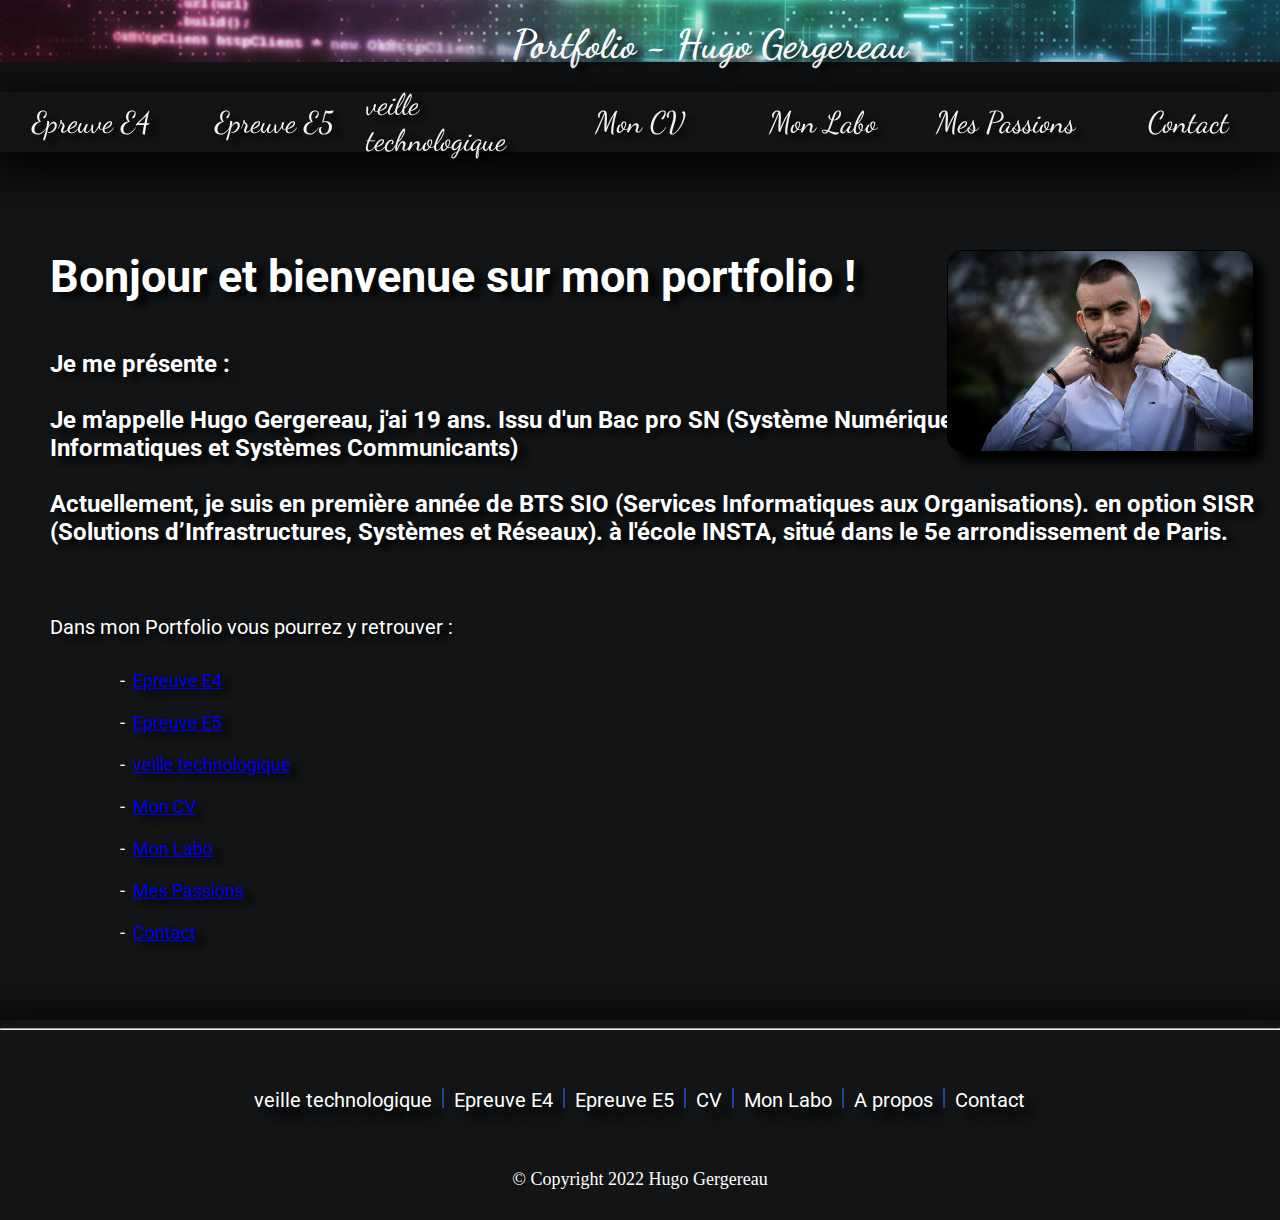
<file: index.html>
<!DOCTYPE html>
<html lang="fr+">

<head>
    <meta charset="UTF-8">
    <meta http-equiv="X-UA-Compatible" content="IE=edge">
    <meta name="index" content="width=, initial-scale=1.0">
    <link rel="stylesheet" href="style.css" />
    <link rel="icon" type="image/png" sizes="16x16" href="ressource/logo-site.png">
    <title>Accueil</title>
</head>

<body>
    <div class="baniere">
        <img class="image_baniere" src="ressource/baniere.png">
        <h1 class="titre1_baniere-accueil"> Portfolio - Hugo Gergereau</h1>
    </div>

    <nav class="nav_menu">
        <label for="toggle">☰</label>
        <input type="checkbox" id="toggle">
        <div class="menu">

            <a class="lien" href="epreuves_e4.html">Epreuve E4</a>
            <a class="lien" href="epreuves_e5.html">Epreuve E5</a>
            <a class="lien" href="veille_technologique.html">veille technologique</a>
            <a class="lien" href="cv.html">Mon CV</a>
            <a class="lien" href="mon_labo.html">Mon Labo</a>
            <a class="lien" href="mes_passions.html">Mes Passions</a>
            <a class="lien" href="contact.html">Contact</a>
        </div>
    </nav>

    <h1 class="titre1_accueil">Bonjour et bienvenue sur mon portfolio !</h1>

    <h2 class="titre2_accueil">Je me présente : <br><br>
        Je m'appelle Hugo Gergereau, j'ai 19 ans. Issu d'un Bac pro SN (Système Numérique) Option RISC (Réseaux
        Informatiques et Systèmes Communicants)<br><br>
        Actuellement, je suis en première année de BTS SIO (Services Informatiques aux Organisations).
        en option SISR (Solutions d’Infrastructures, Systèmes et Réseaux).
        à l'école INSTA, situé dans le 5e arrondissement de Paris.
    </h2>
    <img class="image_accueil" src="ressource/image_accueil.png">


    <p class="titre_liste_accueil"> Dans mon Portfolio vous pourrez y retrouver : </p>



    <div class="liste_accueil">
        - &nbsp;<a class="lien_liste_accueil" href="#">Epreuve E4</a><br>
        <br>
        - &nbsp;<a class="lien_liste_accueil" href="#">Epreuve E5</a> <br>
        <br>
        - &nbsp;<a class="lien_liste_accueil" href="#">veille technologique</a><br>
        <br>
        - &nbsp;<a class="lien_liste_accueil" href="#">Mon CV</a> <br>
        <br>
        - &nbsp;<a class="lien_liste_accueil" href="#">Mon Labo</a> <br>
        <br>
        - &nbsp;<a class="lien_liste_accueil" href="#">Mes Passions</a> <br>
        <br>
        - &nbsp;<a class="lien_liste_accueil" href="#">Contact</a> <br>
    </div>


    <p class="fin_liste_accueil"> bonne visite de mon Portfolio !! </p>




    <footer class="footer_page">
        <hr>
        <div class="contianer-footer">
            <a class="lien-footer" href="veille-technologique.html">veille technologique</a>
            <div class="bar"></div>
            <a class="lien-footer" href="epreuve-e4.html">Epreuve E4</a>
            <div class="bar"></div>
            <a class="lien-footer" href="epreuve-e5.html">Epreuve E5</a>
            <div class="bar"></div>
            <a class="lien-footer" href="cv.html">CV</a>
            <div class="bar"></div>
            <a class="lien-footer" href="mon-labos.html">Mon Labo</a>
            <div class="bar"></div>
            <a class="lien-footer" href="a-propos.html">A propos</a>
            <div class="bar"></div>
            <a class="lien-footer" href="contact.html">Contact</a>
        </div>

        <div class="copyright"> © Copyright 2022 Hugo Gergereau</div>
    </footer>

</html>
</file>
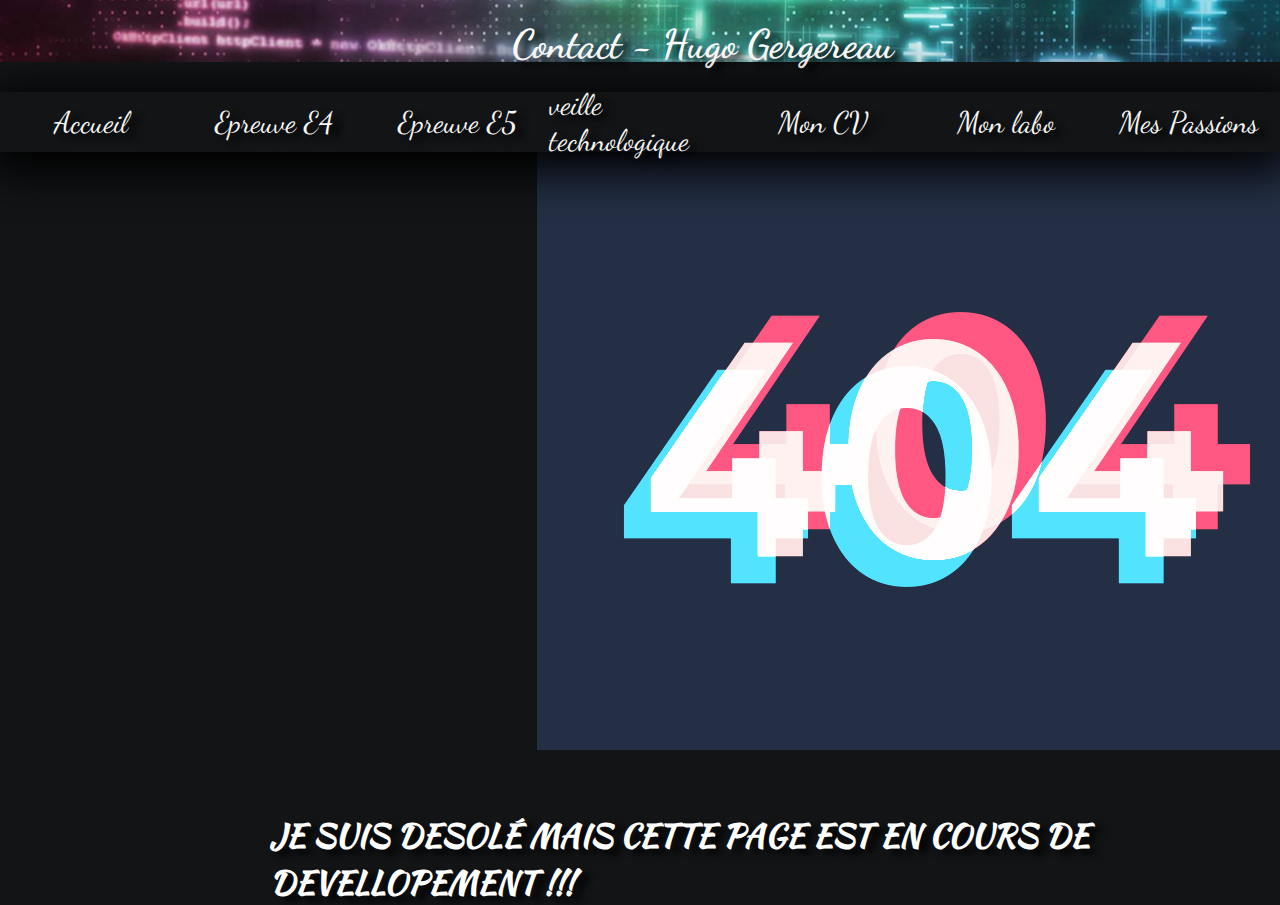
<file: contact.html>
<!DOCTYPE html>
<html lang="en">
<head>
    <meta charset="UTF-8">
    <meta http-equiv="X-UA-Compatible" content="IE=edge">
    <meta name="viewport" content="width=device-width, initial-scale=1.0">
    <link rel="stylesheet" href="style.css">
    <title>Contact</title>
</head>
<body>
    <div class="baniere">
        <img class="image_baniere" src="ressource/baniere.png">
        <h1 class="titre1_baniere_mon_labo"> Contact - Hugo Gergereau</h1>
    </div>
  
    <nav class="nav_menu">
        <label for="toggle">☰</label>
        <input type="checkbox" id="toggle">
        <div class="menu">
            <a class="lien" href="index.html">Accueil</a>
            <a class="lien" href="epreuves_e4.html">Epreuve E4</a>
            <a class="lien" href="epreuves_e5.html">Epreuve E5</a>
            <a class="lien" href="veille_technologique.html">veille technologique</a>
            <a class="lien" href="cv.html">Mon CV</a>
            <a class="lien" href="mon_labo.html">Mon labo</a>
            <a class="lien" href="mes_passions.html">Mes Passions</a>
            
        </div>
    </nav>

    <img class="gif_404" src="ressource/gif 404.gif" alt="page en cours de dévellopement">
    <h1 class="texte_404_labo">JE SUIS DESOLÉ MAIS CETTE PAGE EST EN COURS DE DEVELLOPEMENT !!!</h1>
    
</body>
</html>
</file>
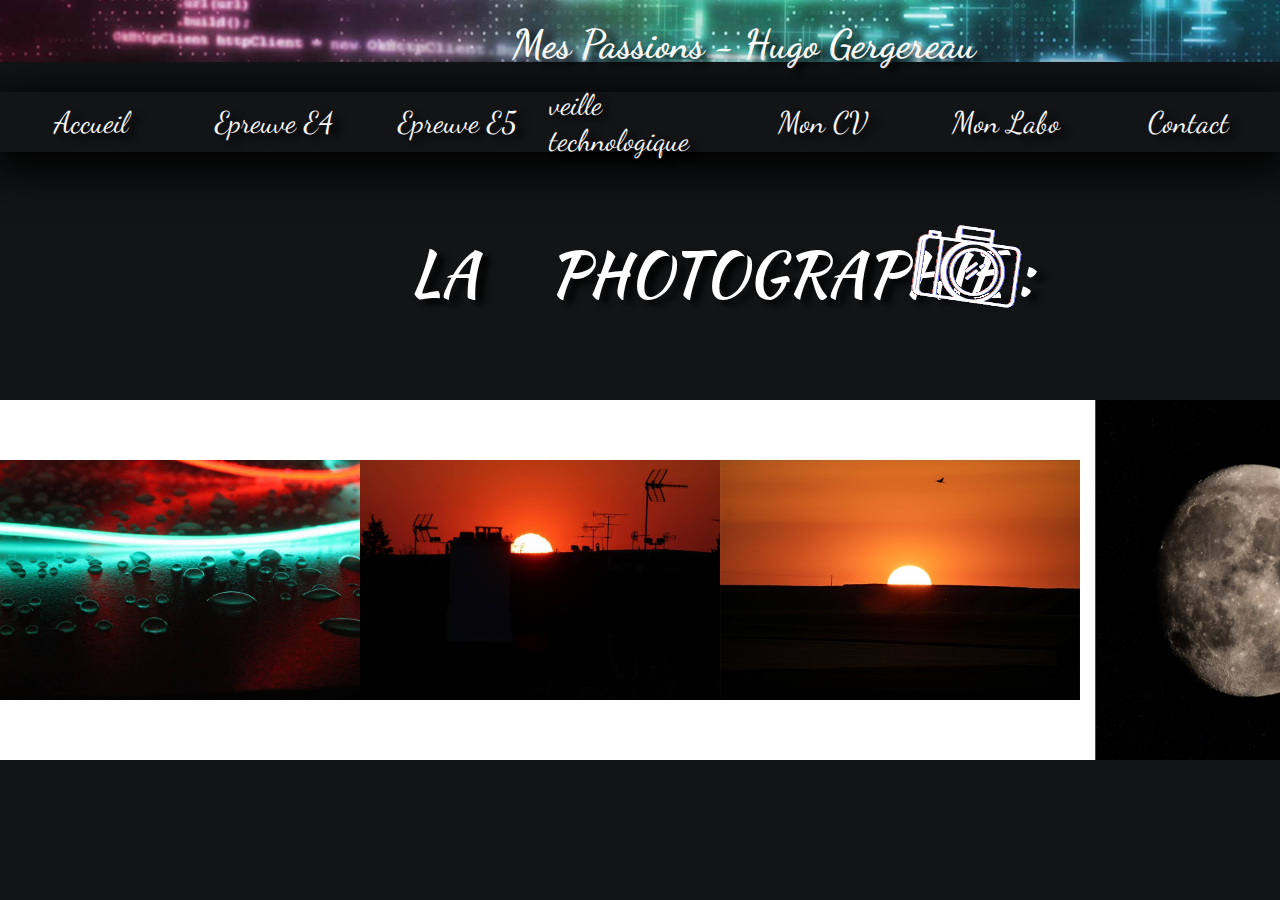
<file: mes_passions.html>
<!DOCTYPE html>
<html lang="en">

<head>
    <meta charset="UTF-8">
    <meta http-equiv="X-UA-Compatible" content="IE=edge">
    <meta name="viewport" content="width=device-width, initial-scale=1.0">
    <link rel="stylesheet" href="style.css" />
    <title>Mes Passions - Hugo Gergereau </title>
</head>

<body>

    <div class="baniere">
        <img class="image_baniere" src="ressource/baniere.png">
        <h1 class="titre1_baniere_mes_passions"> Mes Passions - Hugo Gergereau</h1>
    </div>

    <nav class="nav_menu">
        <label for="toggle">☰</label>
        <input type="checkbox" id="toggle">
        <div class="menu">
            <a class="lien" href="index.html">Accueil</a>
            <a class="lien" href="epreuves_e4.html">Epreuve E4</a>
            <a class="lien" href="epreuves_e5.html">Epreuve E5</a>
            <a class="lien" href="veille_technologique.html">veille technologique</a>
            <a class="lien" href="cv.html">Mon CV</a>
            <a class="lien" href="mon_labo.html">Mon Labo</a>
            <a class="lien" href="contact.html">Contact</a>
        </div>
    </nav>

    <p class="titre_passion1"> LA &nbsp; &nbsp; PHOTOGRAPHIE : </p>
    <img class="gif_photo" src="ressource/photo-passion/photo.gif" />


    <div class="slider">
        <div class="slides">
            <div class="slide"><img class=" image" src="ressource/photo-passion/image-1.png" /></div>
            <div class="slide"><img class=" image" src="ressource/photo-passion/image-2.png" /></div>
            <div class="slide"><img class=" image" src="ressource/photo-passion/image-3.png" /></div>
            <div class="slide"><img class=" image" src="ressource/photo-passion/image-4.png" /></div>
            <div class="slide"><img class=" image" src="ressource/photo-passion/image-5.png" /></div>
            <div class="slide"><img class=" image" src="ressource/photo-passion/image-6.png" /></div>
            <div class="slide"><img class=" image" src="ressource/photo-passion/image-7.png" /></div>
            <div class="slide"><img class=" image" src="ressource/photo-passion/image-8.png" /></div>
            <div class="slide"><img class=" image" src="ressource/photo-passion/image-1.png" /></div>
            <div class="slide"><img class=" image" src="ressource/photo-passion/image-2.png" /></div>
            <div class="slide"><img class=" image" src="ressource/photo-passion/image-3.png" /></div>
            <div class="slide"><img class=" image" src="ressource/photo-passion/image-4.png" /></div>
            <div class="slide"><img class=" image" src="ressource/photo-passion/image-5.png" /></div>
            <div class="slide"><img class=" image" src="ressource/photo-passion/image-6.png" /></div>
            <div class="slide"><img class=" image" src="ressource/photo-passion/image-7.png" /></div>
            <div class="slide"><img class=" image" src="ressource/photo-passion/image-8.png" /></div>
        </div>
    </div>



    <!-- <p class="titre_passion2"> LA &nbsp; &nbsp; 3D : </p>
    <img class="gif_photo2" src="ressource/photo-passion/photo.gif" />


    <div class="slider2">
        <div class="slides2">
            <div class="slide2"><img class=" image" src="ressource/photo-passion/image-1.png" /></div>
            <div class="slide2"><img class=" image" src="ressource/photo-passion/image-2.png" /></div>
            <div class="slide2"><img class=" image" src="ressource/photo-passion/image-3.png" /></div>
            <div class="slide2"><img class=" image" src="ressource/photo-passion/image-4.png" /></div>
            <div class="slide2"><img class=" image" src="ressource/photo-passion/image-5.png" /></div>
            <div class="slide2"><img class=" image" src="ressource/photo-passion/image-6.png" /></div>
            <div class="slide2"><img class=" image" src="ressource/photo-passion/image-7.png" /></div>
            <div class="slide2"><img class=" image" src="ressource/photo-passion/image-8.png" /></div>
            <div class="slide2"><img class=" image" src="ressource/photo-passion/image-1.png" /></div>
            <div class="slide2"><img class=" image" src="ressource/photo-passion/image-2.png" /></div>
            <div class="slide2"><img class=" image" src="ressource/photo-passion/image-3.png" /></div>
            <div class="slide2"><img class=" image" src="ressource/photo-passion/image-4.png" /></div>
            <div class="slide2"><img class=" image" src="ressource/photo-passion/image-5.png" /></div>
            <div class="slide2"><img class=" image" src="ressource/photo-passion/image-6.png" /></div>
            <div class="slide2"><img class=" image" src="ressource/photo-passion/image-7.png" /></div>
            <div class="slide2"><img class=" image" src="ressource/photo-passion/image-8.png" /></div>
        </div>
    </div> -->


</body>

</html>
</file>
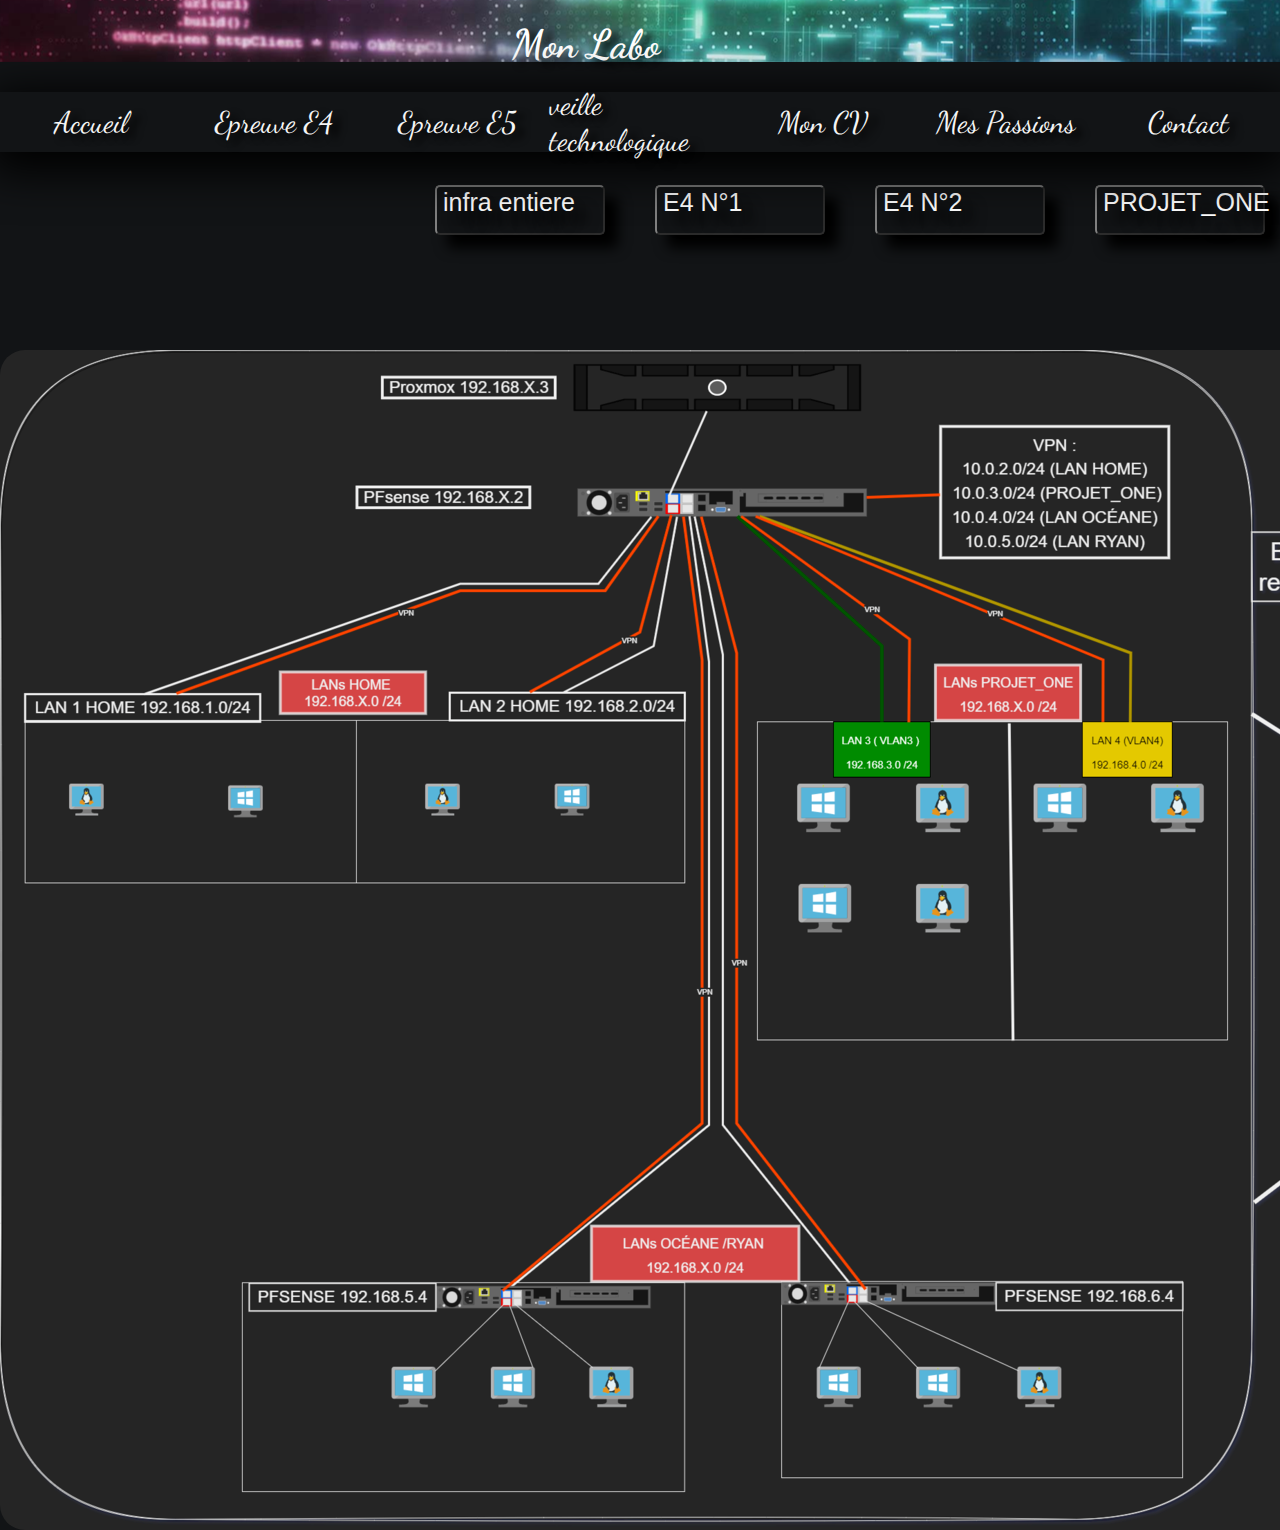
<file: mon_labo.html>
<!DOCTYPE html>
<html lang="efr">

<head>
    <meta charset="UTF-8">
    <meta http-equiv="X-UA-Compatible" content="IE=edge">
    <meta name="viewport" content="width=device-width, initial-scale=1.0">
    <link rel="stylesheet" href="style.css">
    <title>Mon Labo</title>
</head>

<body>
    <div class="baniere">
        <img class="image_baniere" src="ressource/baniere.png">
        <h1 class="titre1_baniere_mon_labo"> Mon Labo</h1>
    </div>

    <nav class="nav_menu">
        <label for="toggle">☰</label>
        <input type="checkbox" id="toggle">
        <div class="menu">
            <a class="lien" href="index.html">Accueil</a>
            <a class="lien" href="epreuves_e4.html">Epreuve E4</a>
            <a class="lien" href="epreuves_e5.html">Epreuve E5</a>
            <a class="lien" href="veille-technologique.html">veille technologique</a>
            <a class="lien" href="cv.html">Mon CV</a>
            <a class="lien" href="mes_passions.html">Mes Passions</a>
            <a class="lien" href="contact.html">Contact</a>
        </div>
    </nav>

    <div class="container_plan_infra">
        <button class="b1_plan_infra" onClick="myFunction1()">infra entiere</button>
        <button class="b2_plan_infra" onClick="myFunction2()">E4 N°1</button>
        <button class="b3_plan_infra" onClick="myFunction3()">E4 N°2</button>
        <button class="b4_plan_infra" onClick="myFunction4()">PROJET_ONE</button>
        <button class="b5_plan_infra" onClick="myFunction5()">OCÉ & RYAN</button>
    </div>

    <div class="content_plan_infra">
        <div id="one_plan_infra" ><img class="photo_all" src="ressource/plan_infra/infra_all.png" /></div>
        <div id="two_plan_infra"><img class="photo_E41" src="ressource/plan_infra/infra-E4 N°1.png" /></div>
        <div id="three_plan_infra"><img class="photo_E42" src="ressource/plan_infra/infra-E4 N°2.png" /></div>
        <div id="four_plan_infra"><img class="photo_one" src="ressource/plan_infra/infra_projet-one.png" /></div>
        <div id="five_plan_infra"><img class="photo_oceryan" src="ressource/plan_infra/infra_océ-ryan.png" /></div>
    </div>


        


    <script>
        const myFunction1 = () => {
            document.getElementById("one_plan_infra").style.display = 'block'
            document.getElementById("two_plan_infra").style.display = 'none'
            document.getElementById("three_plan_infra").style.display = 'none'
            document.getElementById("four_plan_infra").style.display = 'none'
            document.getElementById("five_plan_infra").style.display = 'none'
        }

        const myFunction2 = () => {
            document.getElementById("one_plan_infra").style.display = 'none'
            document.getElementById("two_plan_infra").style.display = 'block'
            document.getElementById("three_plan_infra").style.display = 'none'
            document.getElementById("four_plan_infra").style.display = 'none'
            document.getElementById("five_plan_infra").style.display = 'none'
        }

        const myFunction3 = () => {
            document.getElementById("one_plan_infra").style.display = 'none'
            document.getElementById("two_plan_infra").style.display = 'none'
            document.getElementById("three_plan_infra").style.display = 'block'
            document.getElementById("four_plan_infra").style.display = 'none'
            document.getElementById("five_plan_infra").style.display = 'none'
        }

        const myFunction4 = () => {
            document.getElementById("one_plan_infra").style.display = 'none'
            document.getElementById("two_plan_infra").style.display = 'none'
            document.getElementById("three_plan_infra").style.display = 'none'
            document.getElementById("four_plan_infra").style.display = 'block'
            document.getElementById("five_plan_infra").style.display = 'none'
        }

        const myFunction5 = () => {
            document.getElementById("one_plan_infra").style.display = 'none'
            document.getElementById("two_plan_infra").style.display = 'none'
            document.getElementById("three_plan_infra").style.display = 'none'
            document.getElementById("four_plan_infra").style.display = 'none'
            document.getElementById("five_plan_infra").style.display = 'block'
        }


    </script>

    
    
</body>

</html>
</file>
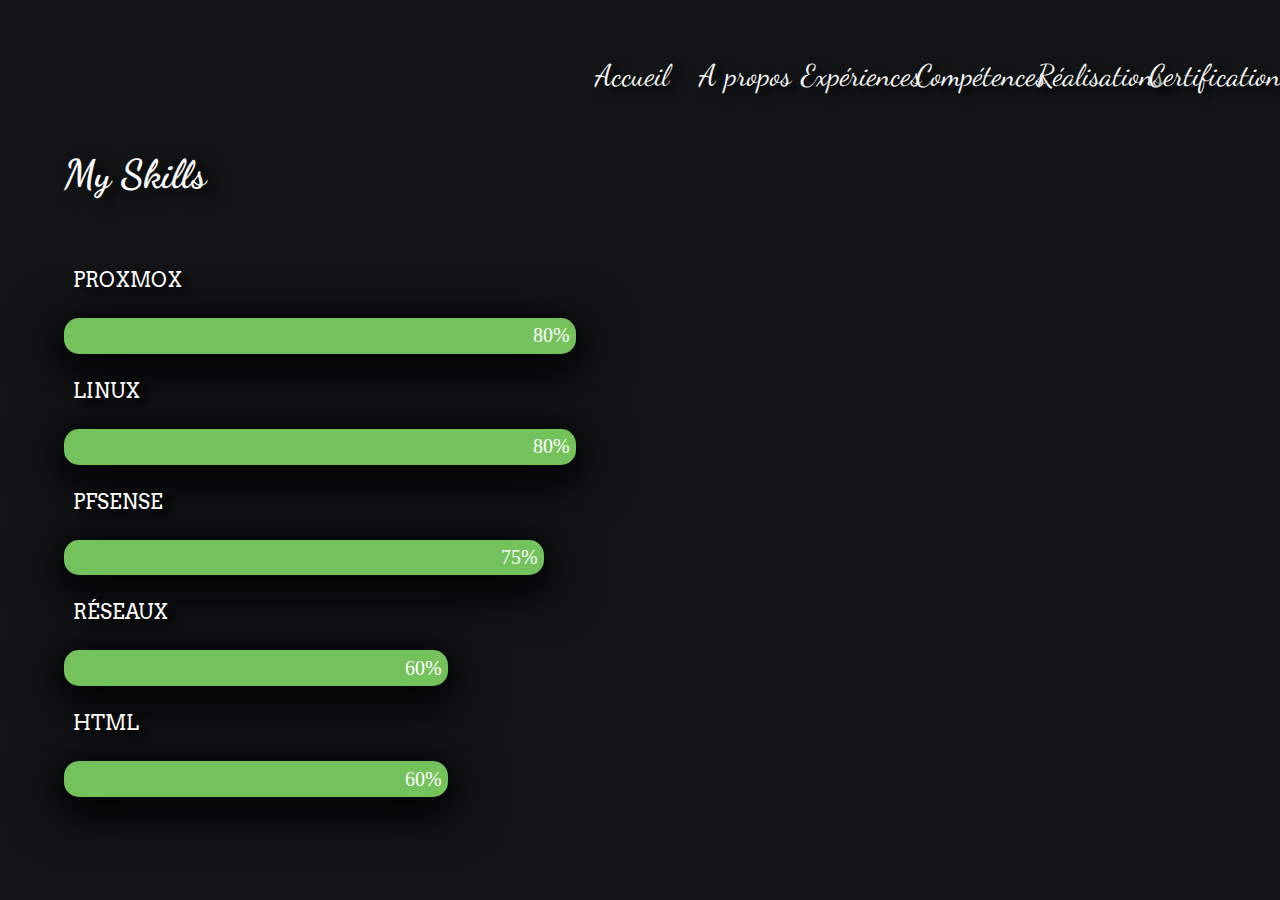
<file: cv/competences.html>
<!DOCTYPE html>
<html lang="fr">

<head>
    <meta charset="UTF-8">
    <meta http-equiv="X-UA-Compatible" content="IE=edge">
    <meta name="viewport" content="width=device-width, initial-scale=1.0">
    <link rel="stylesheet" href="../style.css">
    <title>competences</title>
</head>

<body>
    <nav class="nav_cv">
        <label for="toggle">☰</label>
        <input type="checkbox" id="toggle">
        <div class="menu_cv">
            <a class="lien_cv" href="/index.html">Accueil</a>
            <a class="lien_cv" href="/cv.html">A propos</a>
            <a class="lien_cv" href="experience.html">Expériences</a>
            <a class="lien_cv" href="competences.html">Compétences</a>
            <a class="lien_cv" href="realisation.html">Réalisations</a>
            <a class="lien_cv" href="certification.html">Certifications</a>
        </div>
    </nav>

    <div class="container_competences">
        <h1 class="h1_competences">My Skills</h1>


        <p class="texte_proxmox_competences">PROXMOX</p>
        <div class="skill_competences proxmox_competences">80%</div>

        <p class="texte_linux_competences">LINUX</p>
        <div class="skill_competences linux_competences">80%</div>

        <p class="texte_pfsense_competences">PFSENSE</p>
        <div class="skill_competences pfsense_competences">75%</div>

        <p class="texte_reseau_competences">RÉSEAUX</p>
        <div class="skill_competences reseau_competences">60%</div>

        <p class="texte_html_competences">HTML</p>
        <div class="skill_competences html_competences">60%</div>

    </div>     
</body>

</html>
</file>
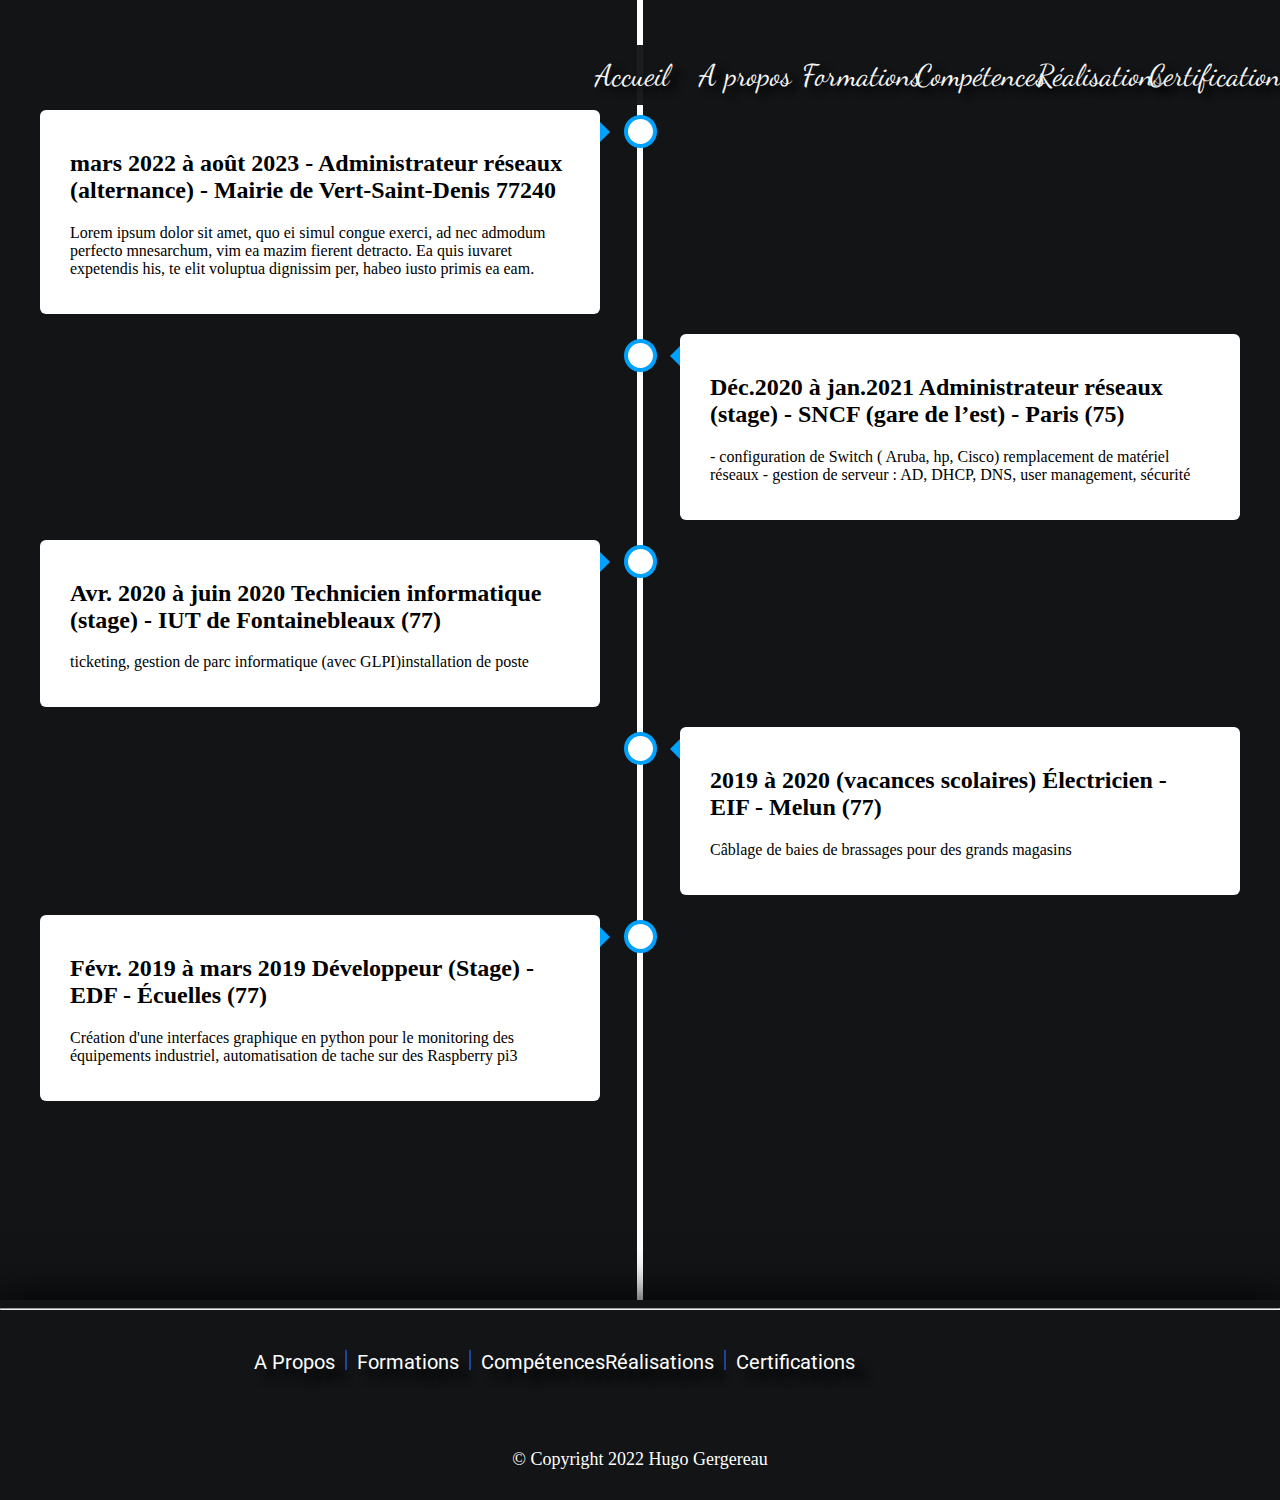
<file: cv/experience.html>
<!DOCTYPE html>
<html lang="fr">

<head>
    <meta charset="UTF-8">
    <meta http-equiv="X-UA-Compatible" content2="IE=edge">
    <meta name="viewport" content2="width=device-width, initial-scale=1.0">
    <link rel="stylesheet" href="../style.css">
    <title>Mes Expériences</title>
</head>

<body>

    <nav class="nav_cv">
        <label for="toggle">☰</label>
        <input type="checkbox" id="toggle">
        <div class="menu_cv">
            <a class="lien_cv" href="/index.html">Accueil</a>
            <a class="lien_cv" href="/cv.html">A propos</a>
            <a class="lien_cv" href="formations.html">Formations</a>
            <a class="lien_cv" href="competences.html">Compétences</a>
            <a class="lien_cv" href="realisation.html">Réalisations</a>
            <a class="lien_cv" href="certification.html">Certifications</a>
        </div>
    </nav>


    <div class="timeline2">
        <div class="container2 left2">
            <div class="content2">
                <h2>mars 2022 à août 2023 - Administrateur réseaux (alternance) - Mairie de Vert-Saint-Denis 77240 </h2>
                <p>Lorem ipsum dolor sit amet, quo ei simul congue exerci, ad nec admodum perfecto mnesarchum, vim ea
                    mazim fierent detracto. Ea quis iuvaret expetendis his, te elit voluptua dignissim per, habeo iusto
                    primis ea eam.</p>
            </div>
        </div>
        <div class="container2 right2">
            <div class="content2">
                <h2>Déc.2020 à jan.2021 Administrateur réseaux (stage) - SNCF (gare de l’est) - Paris (75)</h2>
                <p> - configuration de Switch ( Aruba, hp, Cisco) remplacement de matériel réseaux
                    - gestion de serveur : AD, DHCP, DNS, user management, sécurité</p>
            </div>
        </div>
        <div class="container2 left2">
            <div class="content2">
                <h2>Avr. 2020 à juin 2020 Technicien informatique (stage) - IUT de Fontainebleaux (77)</h2>
                <p>ticketing, gestion de parc informatique (avec GLPI)installation de poste</p>
            </div>
        </div>
        <div class="container2 right2">
            <div class="content2">
                <h2>2019 à 2020 (vacances scolaires) Électricien - EIF - Melun (77)</h2>
                <p>Câblage de baies de brassages pour des grands magasins </p>
            </div>
        </div>
        <div class="container2 left2">
            <div class="content2">
                <h2>Févr. 2019 à mars 2019 Développeur (Stage) - EDF - Écuelles (77)</h2>
                <p> Création d'une interfaces graphique en python pour le monitoring des équipements
                    industriel, automatisation de tache sur des Raspberry pi3
                </p>
            </div>
        </div>

    </div>



    <footer class="experience">
        <hr>
        <div class="contianer-footer_experience">
            <a class="lien-footer_experience" href="veille-technologique.html">A Propos</a>
            <div class="bar_experience"></div>
            <a class="lien-footer_experience" href="epreuve-e4.html">Formations</a>
            <div class="bar_experience"></div>
            <a class="lien-footer_experience" href="epreuve-e5.html">Compétences</a>
            <div class="ba_experiencer"></div>
            <a class="lien-footer_experience" href="cv.html">Réalisations</a>
            <div class="bar_experience"></div>
            <a class="lien-footer_experience" href="mon-labos.html">Certifications</a>

        </div>

        <div class="copyright_experience"> © Copyright 2022 Hugo Gergereau</div>
    </footer>

</body>

</html>
</file>
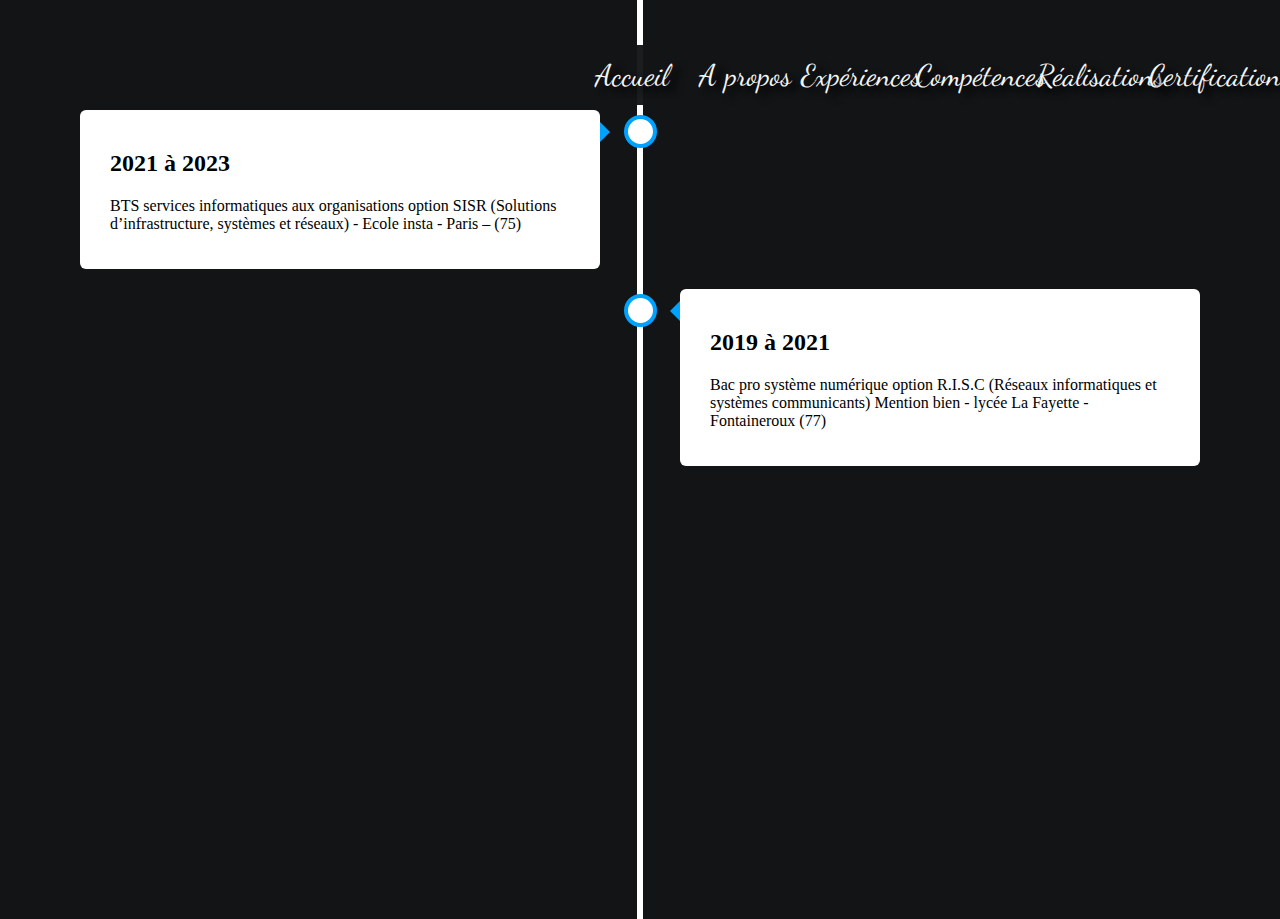
<file: cv/formations.html>
<!DOCTYPE html>
<html lang="fr">

<head>
    <meta charset="UTF-8">
    <meta http-equiv="X-UA-Compatible" content="IE=edge">
    <meta name="viewport" content="width=device-width, initial-scale=1.0">
    <link rel="stylesheet" href="../style.css">
    <title>Mes Formations</title>
</head>

<body>
    <nav class="nav_cv">
        <label for="toggle">☰</label>
        <input type="checkbox" id="toggle">
        <div class="menu_cv">
            <a class="lien_cv" href="../index.html">Accueil</a>
            <a class="lien_cv" href="../cv.html">A propos</a>
            <a class="lien_cv" href="experience.html">Expériences</a>
            <a class="lien_cv" href="competences.html">Compétences</a>
            <a class="lien_cv" href="realisation.html">Réalisations</a>
            <a class="lien_cv" href="certification.html">Certifications</a>
        </div>
    </nav>





    <div class="timeline">
        <div class="container left">
            <div class="content_formation">
                <h2>2021 à 2023 </h2>
                <p>BTS services informatiques aux organisations option SISR
                    (Solutions d’infrastructure, systèmes et réseaux) - Ecole insta - Paris –
                    (75)</p>
            </div>
        </div>
        <div class="container right">
            <div class="content_formation">
                <h2>2019 à 2021</h2>
                <p> Bac pro système numérique option R.I.S.C (Réseaux informatiques
                    et systèmes communicants) Mention bien - lycée La Fayette -
                    Fontaineroux (77)</p>
            </div>
        </div>
        
        
        
        
    </div>
</body>

</html>
</file>
<file: style.css>
@import url('https://fonts.googleapis.com/css2?family=Roboto&display=swap');
@import url('https://fonts.googleapis.com/css2?family=Dancing+Script:wght@700&display=swap');
@import url('https://fonts.googleapis.com/css2?family=Kaushan+Script&display=swap');
@import url('https://fonts.googleapis.com/css2?family=Arvo&display=swap');

body {
    margin: 0%;
    background-color: rgb(18, 20, 22);
    overflow-x: hidden;
}




/* --------------------------------------------MENU----------------------------------------------- */

.nav_menu {
    -webkit-animation: text-focus-in 1s cubic-bezier(0.550, 0.085, 0.680, 0.530) both;
    animation: text-focus-in 1s cubic-bezier(0.550, 0.085, 0.680, 0.530) both;
    position: absolute;
    top: 92px;
    width: 100%;
    height: 60px;
    background: rgb(18, 20, 22);
    text-shadow: black 8px 5px 7px;
    box-shadow: 0px 10px 45px 10px rgb(0, 0, 0);
    opacity: 0.96;
    z-index: 110;
}

.a {
    color: white;
    text-decoration: none;
}

.menu {
    display: flex;
    justify-content: space-around;
    align-items: center;
    -webkit-animation: slide-in-right 2.5s cubic-bezier(0.250, 0.460, 0.450, 0.940) both;
    animation: slide-in-right 2.5s cubic-bezier(0.250, 0.460, 0.450, 0.940) both;

}

.menu .lien {
    width: 17%;
    display: flex;
    align-items: center;
    justify-content: center;
    height: 60px;
    text-decoration: none;
    font-family: Arial, sans-serif;
    color: white;
    font-family: 'Dancing Script', cursive;
    font-size: 30px;
}





.lien:visited {
    color: white;
    text-decoration: none;
}

nav .lien:hover {
    /* background: #5A5766 */
    color: rgb(0, 162, 255);
    border-bottom: 2px solid rgb(4, 8, 255);
    text-shadow: black 0px 0px 0px;
}


label,
#toggle {
    display: none;
}




/* --------------------------------------------FOOTER----------------------------------------------- */

.footer_page {
    -webkit-animation: slide-in-right 2.5s cubic-bezier(0.250, 0.460, 0.450, 0.940) both;
    animation: slide-in-right 2.5s cubic-bezier(0.250, 0.460, 0.450, 0.940) both;

    width: 100%;
    height: 200px;
    top: 1020px;
    background: rgb(18, 20, 22);
    position: absolute;
    bottom: 0px;
    box-shadow: 0px 10px 45px 10px rgb(0, 0, 0);
    z-index: 100;
    margin-bottom: 0%;

}

.footer3 {
    margin-top: 200px;
    width: 100%;
    height: 200px;
    background: rgb(51, 49, 49);
    position: relative;
    bottom: 0px;
    box-shadow: 0px 10px 45px 10px rgb(0, 0, 0);
    z-index: 100;

}

.contianer-footer {
    position: relative;
    top: 50px;
    width: 900px;
    display: flex;
    left: 55%;
    transform: translate(-50%);

}

.lien-footer {
    text-decoration: none;
    font-size: 20px;
    color: #ffffff;
    font-family: 'Roboto', sans-serif;
    text-shadow: black 0.5em 0.5em 0.5em;
}

.lien-footer:hover {
    color: rgb(0, 162, 255);
    text-shadow: black 0px 0px 0px;


}


.copyright {
    display: flex;
    position: absolute;
    bottom: 15%;
    left: 50%;
    transform: translate(-50%);
    font-size: 18px;
    color: white;

}

.hr {

    border: 2px solid rgb(28, 68, 156);

}

.bar {
    background: rgb(28, 68, 156);
    width: 2px;
    height: 20px;
    margin-left: 10px;
    margin-right: 10px;
}





/* ------------------------------------------RESPONSIVE---------------------------------------------- */
@media all and (max-width: 991px) {

    /* ------------------------------MENU--------------------------------------------------------------- */
    nav {
        height: 60px;
        width: 100%;
        z-index: 100;

    }

    nav .menu {
        -webkit-animation: slide-in-right 1s cubic-bezier(0.250, 0.460, 0.450, 0.940) both;
        animation: slide-in-right 1s cubic-bezier(0.250, 0.460, 0.450, 0.940) both;
        flex-direction: column;
        background: rgba(30, 30, 30, 0.95);
        margin-top: 6px;
        height: 250px;
        box-shadow: 0px 10px 10px black;

    }

    nav .menu .lien {
        width: 100%;

    }

    label {
        width: 30px;
        display: flex;
        justify-content: center;
        align-items: center;
        margin: 0 auto;
        font-size: 40px;
        color: white;
        cursor: pointer;

    }

    #toggle:checked+.menu {
        display: flex;
    }
}



/* --------------------------------------------ACCUEIL----------------------------------------------- */

.baniere {
    -webkit-animation: text-focus-in 1s cubic-bezier(0.550, 0.085, 0.680, 0.530) both;
    animation: text-focus-in 1s cubic-bezier(0.550, 0.085, 0.680, 0.530) both;
    background: no-repeat url("ressource/baniere.png");
    margin-top: 0%;
    width: 100%;
    height: 15%;
    z-index: 100;


}

.image_baniere {
    position: absolute;
    overflow: hidden;
    margin-top: -16%;
    width: 100%;
    text-shadow: black 0.1em 0.1em 0.2em;
    z-index: -1;
}

.titre1_baniere-accueil {
    position: absolute;
    margin-top: 20px;
    color: white;
    text-shadow: black 8px 5px 7px;
    margin-left: 40%;
    font-size: 40px;
    font-family: 'Dancing Script', cursive;

}



.image_accueil {

    -webkit-animation: slide-in-right 1s cubic-bezier(0.250, 0.460, 0.450, 0.940) both;
    animation: slide-in-right 1s cubic-bezier(0.250, 0.460, 0.450, 0.940) both;
    position: absolute;
    width: 24%;
    height: auto;
    left: 74%;
    border-radius: 15px !important;
    border: black solid 1px;
    box-shadow: rgb(0, 0, 0) 10px 10px 10px;
    top: 250px;
    margin-top: 0%;

}

.titre1_accueil {
    -webkit-animation: text-focus-in 1s cubic-bezier(0.550, 0.085, 0.680, 0.530) both;
    animation: text-focus-in 1s cubic-bezier(0.550, 0.085, 0.680, 0.530) both;
    position: absolute;
    color: white;
    text-shadow: black 8px 5px 7px;
    top: 250px;
    left: 50px;
    margin-top: 0%;
    font-family: 'Roboto', sans-serif;
    font-size: 45px;
}


.titre2_accueil {
    -webkit-animation: text-focus-in 1s cubic-bezier(0.550, 0.085, 0.680, 0.530) both;
    animation: text-focus-in 1s cubic-bezier(0.550, 0.085, 0.680, 0.530) both;
    position: absolute;
    color: white;
    text-shadow: black 8px 5px 7px;
    top: 350px;
    left: 50px;
    margin-top: 0%;
    height: 350px;
    width: 1280px;
    font-family: 'Roboto', sans-serif;
}


.titre_liste_accueil {
    -webkit-animation: text-focus-in 1s cubic-bezier(0.550, 0.085, 0.680, 0.530) both;
    animation: text-focus-in 1s cubic-bezier(0.550, 0.085, 0.680, 0.530) both;
    position: absolute;
    color: white;
    text-shadow: black 8px 5px 7px;
    top: 615px;
    left: 50px;
    margin-top: 0%;
    height: 350px;
    width: 1280px;
    font-family: 'Roboto', sans-serif;
    font-size: 20px;

}


.liste_accueil {
    -webkit-animation: text-focus-in 1s cubic-bezier(0.550, 0.085, 0.680, 0.530) both;
    animation: text-focus-in 1s cubic-bezier(0.550, 0.085, 0.680, 0.530) both;
    position: absolute;
    color: white;
    text-shadow: black 8px 5px 7px;
    top: 670px;
    left: 120px;
    margin-top: 0%;
    height: 350px;
    width: 1280px;
    font-size: 18px;
    font-family: 'Roboto', sans-serif;

}

.lien_liste_accueil:hover {
    color: rgb(0, 162, 255);
    text-shadow: black 0px 0px 0px;
}

.fin_liste_accueil {
    -webkit-animation: text-focus-in 1s cubic-bezier(0.550, 0.085, 0.680, 0.530) both;
    animation: text-focus-in 1s cubic-bezier(0.550, 0.085, 0.680, 0.530) both;
    position: absolute;
    color: white;
    text-shadow: black 8px 5px 7px;
    top: 860px;
    left: 1400px;
    margin-top: 0%;
    height: 350px;
    width: 1280px;
    font-family: 'Roboto', sans-serif;
    font-size: 30px;

}

/* ----------------------------------------------
 * Generated by Animista on 2022-2-3 12:6:0
 * Licensed under FreeBSD License.
 * See http://animista.net/license for more info. 
 * w: http://animista.net, t: @cssanimista
 * ---------------------------------------------- */

/**
 * ----------------------------------------
 * animation slide-in-right
 * ----------------------------------------
 */

@-webkit-keyframes slide-in-right {
    0% {
        -webkit-transform: translateX(1000px);
        transform: translateX(1000px);
        opacity: 0;
    }

    100% {
        -webkit-transform: translateX(0);
        transform: translateX(0);
        opacity: 1;
    }
}

@keyframes slide-in-right {
    0% {
        -webkit-transform: translateX(1000px);
        transform: translateX(1000px);
        opacity: 0;
    }

    100% {
        -webkit-transform: translateX(0);
        transform: translateX(0);
        opacity: 1;
    }
}

/* ----------------------------------------------
 * Generated by Animista on 2022-2-3 12:3:31
 * Licensed under FreeBSD License.
 * See http://animista.net/license for more info. 
 * w: http://animista.net, t: @cssanimista
 * ---------------------------------------------- */

/**
 * ----------------------------------------
 * animation text-focus-in
 * ----------------------------------------
 */

@-webkit-keyframes text-focus-in {
    0% {
        -webkit-filter: blur(12px);
        filter: blur(12px);
        opacity: 0;
    }

    100% {
        -webkit-filter: blur(0px);
        filter: blur(0px);
        opacity: 1;
    }
}

@keyframes text-focus-in {
    0% {
        -webkit-filter: blur(12px);
        filter: blur(12px);
        opacity: 0;
    }

    100% {
        -webkit-filter: blur(0px);
        filter: blur(0px);
        opacity: 1;
    }
}



/* --------------------------------------------Épreuve E4----------------------------------------------- */









.container_box_E4 {
    -webkit-animation: text-focus-in 1s cubic-bezier(0.550, 0.085, 0.680, 0.530) both;
    animation: text-focus-in 1s cubic-bezier(0.550, 0.085, 0.680, 0.530) both;
    top: 400px;
    width: 1920px;
    position: absolute;
    display: flex;
    justify-content: space-between;
    flex-wrap: wrap;


}

.card {
    position: relative;
    margin-top: -50px;

}

.face {
    width: 300px;
    height: 200px;
    transition: .8s;

}

.face1 {

    position: relative;
    background: #333;
    display: flex;
    justify-content: center;
    align-content: center;
    align-items: center;
    z-index: 1;
    transform: translateY(100px);
    background-image: url("/ressource/bk2.gif");

}

.card:hover .face.face1 {
    background-image: url("/ressource/bk2.png");
    transform: translateY(0);
    box-shadow:
        inset 0 0 2px whitesmoke,
        inset -10px 0 40px #f0f,
        inset -10px 0 40px #0ff,
        inset 10px 0 100px #f0f,
        inset -10px 0 100px #0ff,
        0 0 50px #fff,
        -10px 0 40px #f0f,
        -10px 0 40px #0ff;
    background-image: url("/ressource/bk2.png");
}


.face.face1 .content {
    opacity: 0.90;
    transition: 0.5s;
    text-align: center;
    background-color: #333;

}

.card:hover .face.face1 .content {
    opacity: 1;
    background-color: #333;

}

.face.face1 .content i {
    font-size: 3em;
    display: inline-block;
}

.content {
    background-color: rgb(30, 30, 30);
    height: 150px;
    width: 230px;
}

.face.face1 .titre_box_E4 {
    font-size: 1em;
    color: rgb(255, 255, 255);
    text-align: center;
    text-shadow: black 8px 5px 7px;

}

.titre_box_E4 {
    position: relative;
    top: -22px;
}

.face.face1 .content .download_E4 {
    transition: .5s;


}

.face.face2 {
    position: relative;
    background-color: rgb(30, 30, 30);
    display: flex;
    align-items: center;
    justify-content: center;
    padding: 20px;
    box-sizing: border-box;
    box-shadow: 0px 10px 45px 10px rgb(0, 0, 0);
    transform: translateY(-100px);


}

.card:hover .face.face2 {
    transform: translateY(0);

}

.content_bas .text_box_E4 {
    font-size: 18px;
    margin: 0;
    padding: 0;
    color: rgb(255, 255, 255);
}

.download_E4 {
    color: rgb(255, 255, 255);
}

.download_E4 {
    text-decoration: none;
    color: black;
    box-sizing: border-box;
    outline: 1px dashed #333;
    padding: 10px;
    margin: 15px 0 0;
    display: inline-block;

}

.download_E4:hover {
    background: #333;
    color: rgb(0, 162, 255);
    box-shadow: inset 0px 0px 10px rgba(0, 0, 0, 0.5);
}




/* --------------------------------------------Épreuves E5----------------------------------------------- */








.container_box_E5 {
    -webkit-animation: text-focus-in 1s cubic-bezier(0.550, 0.085, 0.680, 0.530) both;
    animation: text-focus-in 1s cubic-bezier(0.550, 0.085, 0.680, 0.530) both;
    top: 400px;
    width: 800px;
    position: absolute;
    display: flex;
    justify-content: space-between;
    flex-wrap: wrap;
    left: 30%;
    top: 250px;


}

.card_E5 {
    position: relative;
    margin-top: -50px;

}

.face_E5 {
    width: 300px;
    height: 200px;
    transition: .8s;

}

.face1_E5 {

    position: relative;
    background: #333;
    display: flex;
    justify-content: center;
    align-content: center;
    align-items: center;
    z-index: 1;
    transform: translateY(100px);
    background-image: url("/ressource/bk2.gif");

}

.card_E5:hover .face_E5.face1_E5 {
    background-image: url("#");
    transform: translateY(0);
    box-shadow:
        inset 0 0 2px whitesmoke,
        inset -10px 0 40px #f0f,
        inset -10px 0 40px #0ff,
        inset 10px 0 100px #f0f,
        inset -10px 0 100px #0ff,
        0 0 50px #fff,
        -10px 0 40px #f0f,
        -10px 0 40px #0ff;
}

.face_E5.face1_E5 .content_E5 {
    opacity: 0.90;
    transition: 0.5s;
    text-align: center;
    background-color: #333;

}

.card_E5:hover .face_E5.face1_E5 .content_E5 {
    opacity: 1;
    background-color: #333;
}

.face_E5.face1_E5 .content_E5 i {
    font-size: 3em;
    display: inline-block;
}

.content_E5 {
    background-color: rgb(30, 30, 30);
    height: 150px;
    width: 200px;
    border-radius: 5px;
}

.face_E5.face1_E5 .titre_box_E5 {
    font-size: 1em;
    color: rgb(255, 255, 255);
    text-align: center;
    text-shadow: black 8px 5px 7px;

}

.titre_box_E5 {
    position: relative;

}

.face_E5.face1_E5 .content_E5 .download_E5 {
    transition: .5s;


}

.face_E5.face2_E5 {
    position: relative;
    background-color: rgb(30, 30, 30);
    display: flex;
    align-items: center;
    justify-content: center;
    padding: 20px;
    box-sizing: border-box;
    box-shadow: 0px 10px 45px 10px rgb(0, 0, 0);
    transform: translateY(-100px);


}

.card_E5:hover .face_E5.face2_E5 {
    transform: translateY(0);

}

.content_bas_E5 .text_box_E5 {
    font-size: 18px;
    margin: 0;
    padding: 0;
    color: rgb(255, 255, 255);
}

.download_E5 {
    color: rgb(255, 255, 255);
}

.download_E5 {
    text-decoration: none;
    color: black;
    box-sizing: border-box;
    outline: 1px dashed #333;
    padding: 10px;
    margin: 15px 0 0;
    display: inline-block;

}

.download_E5:hover {
    background: #333;
    color: rgb(0, 162, 255);
    box-shadow: inset 0px 0px 10px rgba(0, 0, 0, 0.5);
}







/* --------------------------------------------veille technologique----------------------------------------------- */
.titre1_baniere-veille-technologique {
    position: absolute;
    margin-top: 20px;
    color: white;
    text-shadow: black 8px 5px 7px;
    margin-left: 35%;
    font-size: 40px;
    font-family: 'Dancing Script', cursive;

}




.container_box_veille-techno {
    -webkit-animation: text-focus-in 1s cubic-bezier(0.550, 0.085, 0.680, 0.530) both;
    animation: text-focus-in 1s cubic-bezier(0.550, 0.085, 0.680, 0.530) both;
    top: 400px;
    width: 800px;
    position: absolute;
    display: flex;
    justify-content: space-between;
    flex-wrap: wrap;
    left: 30%;
    top: 250px;


}

.card_veille-techno {
    position: relative;
    margin-top: -50px;

}

.face_veille-techno {
    width: 300px;
    height: 200px;
    transition: .8s;

}

.face1_veille-techno {

    position: relative;
    background: #333;
    display: flex;
    justify-content: center;
    align-content: center;
    align-items: center;
    z-index: 1;
    transform: translateY(100px);
    background-image: url("/ressource/bk2.gif");

}

.card_veille-techno:hover .face_veille-techno.face1_veille-techno {
    background-image: url("#");
    transform: translateY(0);
    box-shadow:
        inset 0 0 2px whitesmoke,
        inset -10px 0 40px #f0f,
        inset -10px 0 40px #0ff,
        inset 10px 0 100px #f0f,
        inset -10px 0 100px #0ff,
        0 0 50px #fff,
        -10px 0 40px #f0f,
        -10px 0 40px #0ff;
}

.face_veille-techno.face1_veille-techno .content_veille-techno {
    opacity: 0.90;
    transition: 50.5s;
    text-align: center;
    background-color: #333;

}

.card_veille-techno:hover .face_veille-techno.face1_veille-techno .content_veille-techno {
    opacity: 1;
    background-color: #333;
}

.face_veille-techno.face1_veille-techno .content_veille-techno i {
    font-size: 3em;
    display: inline-block;
}

.content_veille-techno {
    background-color: rgb(30, 30, 30);
    height: 150px;
    width: 200px;
    border-radius: 5px;
}

.face_veille-techno.face1_veille-techno .titre_box_veille-techno {
    font-size: 1em;
    color: rgb(255, 255, 255);
    text-align: center;
    text-shadow: black 8px 5px 7px;

}

.titre_box_veille-techno {
    position: relative;

}

/* .face_veille-techno.face1_veille-techno .content_veille-techno .download_veille-techno {
    transition: .50s;


} */

.face_veille-techno.face2_veille-techno {
    position: relative;
    background-color: rgb(30, 30, 30);
    display: flex;
    align-items: center;
    justify-content: center;
    padding: 20px;
    box-sizing: border-box;
    box-shadow: 0px 10px 45px 10px rgb(0, 0, 0);
    transform: translateY(-100px);


}

.card_veille-techno:hover .face_veille-techno.face2_veille-techno {
    transform: translateY(0);

}

.content_bas_veille-techno .text_box_veille-techno {
    font-size: 18px;
    margin: 0;
    padding: 0;
    color: rgb(255, 255, 255);
}

.download_veille-techno {
    color: rgb(255, 255, 255);
}

.download_veille-techno {
    text-decoration: none;
    color: black;
    box-sizing: border-box;
    outline: 1px dashed #333;
    padding: 10px;
    margin: 15px 0 0;
    display: inline-block;

}

.download_veille-techno:hover {
    background: #333;
    color: rgb(0, 162, 255);
    box-shadow: inset 0px 0px 10px rgba(0, 0, 0, 0.5);
}









/* --------------------------------------------MON CV----------------------------------------------- */

.nav_cv {
    -webkit-animation: text-focus-in 1s cubic-bezier(0.550, 0.085, 0.680, 0.530) both;
    animation: text-focus-in 1s cubic-bezier(0.550, 0.085, 0.680, 0.530) both;
    position: absolute;
    width: 55%;
    height: 60px;
    top: 5%;
    left: 45%;
    background: rgb(18, 20, 22);
    text-shadow: black 8px 5px 7px;

    opacity: 0.96;
    z-index: 100;
}

.a {
    color: white;
    text-decoration: none;
}

.menu_cv {
    display: flex;
    justify-content: space-around;
    align-items: center;
    -webkit-animation: slide-in-right 2.5s cubic-bezier(0.250, 0.460, 0.450, 0.940) both;
    animation: slide-in-right 2.5s cubic-bezier(0.250, 0.460, 0.450, 0.940) both;

}

.menu_cv .lien_cv {
    width: 17%;
    display: flex;
    align-items: center;
    justify-content: center;
    height: 60px;
    text-decoration: none;
    font-family: Arial, sans-serif;
    color: white;
    font-family: 'Dancing Script', cursive;
    font-size: 30px;
}

.lien_cv:visited {
    color: white;
    text-decoration: none;
}

nav .lien_cv:hover {
    /* background: #5A5766 */
    color: rgb(0, 162, 255);
    text-shadow: black 0px 0px 0px;
}


.nom_cv {
    background-image: url('../ressource/bk2.gif');
    background-size: cover;
    background-clip: text;
    -webkit-background-clip: text;
    color: transparent;
    position: absolute;

    /* text-shadow: black 8px 5px 7px; */
    font-size: 30px;
    left: 20px;
    top: 6.5%;
    margin: 0;
}

.titre_a_propos_cv {
    position: absolute;
    color: white;
    text-shadow: black 8px 5px 7px;
    font-size: 30px;
    left: 150px;
    top: 35%;
    margin: 0;
}


.a_propos_cv {
    position: absolute;
    height: 25%;
    width: 45%;
    font-size: 30px;
    left: 20px;
    top: 40%;
    margin: 0;
    color: white;
    text-shadow: black 8px 5px 7px;
}

.liste1_a_propos_cv {
    position: absolute;
    color: rgb(0, 162, 255);
    text-shadow: black 8px 5px 7px;
    font-size: 30px;
    left: 20px;
    top: 59%;
    margin: 0%;
}

/* .puce_liste_a_propos_cv{
    
    position: absolute;
    color: white;
    text-shadow: black 8px 5px 7px;
    font-size: 30px;
    left: 20px;
    top: 350%;
    margin: 0;
} */

.liste2_a_propos_cv {

    position: absolute;
    color: white;
    text-shadow: black 8px 5px 7px;
    font-size: 30px;
    left: 80px;
    top: 59%;
    margin-top: 0%;
}

.contenu_liste_a_propos_cv {

    color: white;
    text-shadow: black 8px 5px 7px;
    font-size: 30px;
    margin-top: 6%;
}





















/* ---------------------------------------------FORMATION----------------------------------------------- */






* {
    box-sizing: border-box;

}



/* The actual timeline (the vertical ruler) */
.timeline {
    position: relative;
    max-width: 1200px;
    height: 919px;
    margin: 0 auto;
}

/* The actual timeline (the vertical ruler) */
.timeline::after {
    content: '';
    position: absolute;
    width: 6px;
    background-color: white;
    top: 0;
    bottom: 0;
    left: 50%;
    margin-left: -3px;
}

/* Container around content */
.container {
    top: 100px;
    padding: 10px 40px;
    position: relative;
    background-color: inherit;

    width: 50%;
}

/* The circles on the timeline */
.container::after {
    content: '';
    position: absolute;
    width: 25px;
    height: 25px;
    right: -17px;
    background-color: white;
    border: 4px solid rgb(0, 162, 255);
    top: 15px;
    border-radius: 50%;
    z-index: 1;

}

/* Place the container to the left */
.left {
    left: 0;
}

/* Place the container to the right */
.right {
    left: 50%;
}

/* Add arrows to the left container (pointing right) */
.left::before {
    content: " ";
    height: 0;
    position: absolute;
    top: 22px;
    width: 0;
    z-index: 1;
    right: 30px;
    border: medium solid white;
    border-width: 10px 0 10px 10px;
    border-color: transparent transparent transparent rgb(0, 162, 255);
}

/* Add arrows to the right container (pointing left) */
.right::before {
    content: " ";
    height: 0;
    position: absolute;
    top: 22px;
    width: 0;
    z-index: 1;
    left: 30px;
    border: medium solid white;
    border-width: 10px 10px 10px 0;
    border-color: transparent rgb(0, 162, 255) transparent transparent;
}

/* Fix the circle for containers on the right side */
.right::after {
    left: -16px;

}

/* The actual content */
.content_formation {
    padding: 20px 30px;
    background-color: white;
    border-color: rgb(0, 162, 255);
    position: relative;
    border-radius: 6px;

}

/* Media queries - Responsive timeline on screens less than 600px wide */
@media screen and (max-width: 600px) {

    /* Place the timelime to the left */
    .timeline::after {
        left: 31px;
    }

    /* Full-width containers */
    .container {
        width: 100%;
        padding-left: 70px;
        padding-right: 25px;
    }

    /* Make sure that all arrows are pointing leftwards */
    .container::before {
        left: 60px;
        border: medium solid white;
        border-width: 10px 10px 10px 0;
        border-color: transparent white transparent transparent;
    }

    /* Make sure all circles are at the same spot */
    .left::after,
    .right::after {
        left: 15px;
    }

    /* Make all right containers behave like the left ones */
    .right {
        left: 0%;
    }
}


/* --------------------------------------------EXPERIENCE----------------------------------------------- */

* {
    box-sizing: border-box;
}



/* The actual timeline (the vertical ruler) */
.timeline2 {

    position: relative;
    max-width: 1300px;
    margin: 0 auto;
    height: 1300px;
}

/* The actual timeline (the vertical ruler) */
.timeline2::after {
    content: '';
    position: absolute;
    width: 6px;
    background-color: white;
    top: 0;
    bottom: 0;
    left: 50%;
    margin-left: -3px;
}

/* Container around content */
.container2 {
    top: 100px;
    padding: 10px 40px;
    position: relative;
    background-color: inherit;
    width: 50%;
}

/* The circles on the timeline */
.container2::after {
    content: '';
    position: absolute;
    width: 25px;
    height: 25px;
    right: -17px;
    background-color: white;
    border: 4px solid rgb(0, 162, 255);
    top: 15px;
    border-radius: 50%;
    z-index: 1;
}

/* Place the container to the left */
.left2 {
    left: 0;
}

/* Place the container to the right */
.right2 {
    left: 50%;
}

/* Add arrows to the left container (pointing right) */
.left2::before {
    content: " ";
    height: 0;
    position: absolute;
    top: 22px;
    width: 0;
    z-index: 1;
    right: 30px;
    border: medium solid rgb(0, 162, 255);
    border-width: 10px 0 10px 10px;
    border-color: transparent transparent transparent rgb(0, 162, 255);
}

/* Add arrows to the right container (pointing left) */
.right2::before {
    content: " ";
    height: 0;
    position: absolute;
    top: 22px;
    width: 0;
    z-index: 1;
    left: 30px;
    border: medium solid rgb(0, 162, 255);
    border-width: 10px 10px 10px 0;
    border-color: transparent rgb(0, 162, 255) transparent transparent;
}

/* Fix the circle for containers on the right side */
.right2::after {
    left: -16px;
}

/* The actual content */
.content2 {
    padding: 20px 30px;
    background-color: white;
    position: relative;
    border-radius: 6px;
}


.experience {
    -webkit-animation: slide-in-right 2.5s cubic-bezier(0.250, 0.460, 0.450, 0.940) both;
    animation: slide-in-right 2.5s cubic-bezier(0.250, 0.460, 0.450, 0.940) both;

    width: 100%;
    height: 200px;
    top: 1300px;
    background: rgb(18, 20, 22);
    position: absolute;
    bottom: 0px;
    box-shadow: 0px 10px 45px 10px rgb(0, 0, 0);
    z-index: 100;
    margin-bottom: 0%;

}

/* .footer_experience {
    margin-top: 200px;
    width: 100%;
    height: 200px;
    background: rgb(51, 49, 49);
    position: relative;
    bottom: 0px;
    box-shadow: 0px 10px 45px 10px rgb(0, 0, 0);
    z-index: 100;

} */

.contianer-footer_experience {
    position: absolute;
    top: 50px;
    width: 900px;
    display: flex;
    left: 55%;
    transform: translate(-50%);

}

.lien-footer_experience {
    text-decoration: none;
    font-size: 20px;
    color: #ffffff;
    font-family: 'Roboto', sans-serif;
    text-shadow: black 0.5em 0.5em 0.5em;
}

.lien-footer_experience:hover {
    color: rgb(0, 162, 255);
    text-shadow: black 0px 0px 0px;


}


.copyright_experience {
    display: flex;
    position: absolute;
    bottom: 15%;
    left: 50%;
    transform: translate(-50%);
    font-size: 18px;
    color: white;

}



.bar_experience {
    background: rgb(28, 68, 156);
    width: 2px;
    height: 20px;
    margin-left: 10px;
    margin-right: 10px;
}


/* Media queries - Responsive timeline on screens less than 600px wide */
@media screen and (max-width: 600px) {

    /* Place the timelime to the left */
    .timeline2::after {
        left: 31px;
    }

    /* Full-width containers */
    .container2 {
        width: 100%;
        padding-left: 70px;
        padding-right: 25px;
    }

    /* Make sure that all arrows are pointing leftwards */
    .container2::before {
        left: 60px;
        border: medium solid white;
        border-width: 10px 10px 10px 0;
        border-color: transparent white transparent transparent;
    }

    /* Make sure all circles are at the same spot */
    .left2::after,
    .right2::after {
        left: 15px;
    }

    /* Make all right containers behave like the left ones */
    .right2 {
        left: 0%;
    }
}

/*------------------------------------------mes COMPETENCES-----------------------------------------------*/



.h1_competences {
    font-size: 40px;
    color: #ffffff;
    margin-bottom: 70px;
    font-family: 'Dancing Script', cursive;
    text-shadow: black 10px 5px 14px;
}


.texte_proxmox_competences {
    font-size: 20px;
    color: #ffffff;
    margin-top: 25px;
    margin-bottom: 25px;
    margin-left: 9px;
    font-family: 'Arvo', serif;
    text-shadow: black 8px 5px 7px;
    animation: slide-in-left 0.5s cubic-bezier(0.250, 0.460, 0.450, 0.940)  both;

}

.proxmox_competences { 
    width: 80%;
    box-shadow: 0px 10px 45px 10px rgb(0, 0, 0);
    animation: slide-in-left 0.5s cubic-bezier(0.250, 0.460, 0.450, 0.940)  both;
}



.linux_competences {
    width: 80%;
    box-shadow: 0px 10px 45px 10px rgb(0, 0, 0);
    animation: slide-in-left 0.5s cubic-bezier(0.250, 0.460, 0.450, 0.940) 0.3s both;
}

.texte_linux_competences {
    font-size: 20px;
    color: #ffffff;
    margin-top: 25px;
    margin-bottom: 25px;
    margin-left: 9px;
    font-family: 'Arvo', serif;
    text-shadow: black 8px 5px 7px;
    animation: slide-in-left 0.5s cubic-bezier(0.250, 0.460, 0.450, 0.940) 0.3s both;
}



.pfsense_competences {
    width: 75%;
    box-shadow: 0px 10px 45px 10px rgb(0, 0, 0);
    animation: slide-in-left 0.5s cubic-bezier(0.250, 0.460, 0.450, 0.940) 0.6s both;
}

.texte_pfsense_competences {
    font-size: 20px;
    color: #ffffff;
    margin-top: 25px;
    margin-bottom: 25px;
    margin-left: 9px;
    font-family: 'Arvo', serif;
    text-shadow: black 8px 5px 7px;
    animation: slide-in-left 0.5s cubic-bezier(0.250, 0.460, 0.450, 0.940) 0.6s both;
}




.reseau_competences {
    width: 60%;
    box-shadow: 0px 10px 45px 10px rgb(0, 0, 0);
    animation: slide-in-left 0.5s cubic-bezier(0.250, 0.460, 0.450, 0.940) 0.9s both;
}

.texte_reseau_competences {
    font-size: 20px;
    color: #ffffff;
    margin-top: 25px;
    margin-bottom: 25px;
    margin-left: 9px;
    font-family: 'Arvo', serif;
    text-shadow: black 8px 5px 7px;
    animation: slide-in-left 0.5s cubic-bezier(0.250, 0.460, 0.450, 0.940) 0.9s both;
}



.html_competences {
    width: 60%;
    box-shadow: 0px 10px 45px 10px rgb(0, 0, 0);
    animation: slide-in-left 0.5s cubic-bezier(0.250, 0.460, 0.450, 0.940) 1.2s both;
}

.texte_html_competences {
    font-size: 20px;
    color: #ffffff;
    margin-top: 25px;
    margin-bottom: 25px;
    margin-left: 9px;
    font-family: 'Arvo', serif;
    text-shadow: black 8px 5px 7px;
    animation: slide-in-left 0.5s cubic-bezier(0.250, 0.460, 0.450, 0.940) 1.2s both;
}




.container_competences {
    width: 50%;
    margin-left: 5%;
    border-radius: 15px;
    margin-top: 150px;   
}


.skill_competences {
    background-color: rgb(116, 194, 92);
    color: white;
    padding: 1%;
    text-align: right;
    font-size: 20px;
    border-radius: 15px;
    box-shadow: 0px 10px 45px 10px rgb(0, 0, 0);
    
}


/* ----------------------------------------------
 * Generated by Animista on 2022-12-15 11:44:0
 * Licensed under FreeBSD License.
 * See http://animista.net/license for more info. 
 * w: http://animista.net, t: @cssanimista
 * ---------------------------------------------- */

/**
 * ----------------------------------------
 * animation slide-in-fwd-center
 * ----------------------------------------
 */
@keyframes slide-in-fwd-center {
    0% {
      transform: translateZ(-1400px);
      opacity: 0;
    }
    100% {
      transform: translateZ(0);
      opacity: 1;
    }
}
  

/* ----------------------------------------------
 * Generated by Animista on 2022-12-20 19:21:19
 * Licensed under FreeBSD License.
 * See http://animista.net/license for more info. 
 * w: http://animista.net, t: @cssanimista
 * ---------------------------------------------- */

/**
 * ----------------------------------------
 * animation slide-in-left
 * ----------------------------------------
 */
 @keyframes slide-in-left {
    0% {
      transform: translateX(-1000px);
      opacity: 0;
    }
    100% {
      transform: translateX(0);
      opacity: 1;
    }
  }
  



/* --------------------------------------------MES certif----------------------------------------------- */



.titre1_certif {
    -webkit-animation: text-focus-in 1s cubic-bezier(0.550, 0.085, 0.680, 0.530) both;
    animation: text-focus-in 1s cubic-bezier(0.550, 0.085, 0.680, 0.530) both;
    position: absolute;
    font-family: 'Dancing Script', cursive;
    font-size: 60px;
    margin-left: 35%;
    top: 100px;
    color: white;
    text-shadow: black 8px 5px 7px;
}


.container_certif {
    -webkit-animation: text-focus-in 1s cubic-bezier(0.550, 0.085, 0.680, 0.530) both;
    animation: text-focus-in 1s cubic-bezier(0.550, 0.085, 0.680, 0.530) both;
    width: 800px;
    position: absolute;
    display: flex;
    justify-content: space-between;
    flex-wrap: wrap;
    left: 30%;
    top: 400px;
}

.card_certif {
    position: relative;
    margin-top: -50px;

}

.face_certif {
    width: 300px;
    height: 200px;
    transition: .8s;

}

.face1_certif {

    position: relative;
    background: #333;
    display: flex;
    justify-content: center;
    align-content: center;
    align-items: center;
    z-index: 1;
    transform: translateY(100px);
    background-image: url("/ressource/bk2.gif");

}

.card_certif:hover .face_certif.face1_certif {
    background-image: url("#");
    transform: translateY(0);
    box-shadow:
        inset 0 0 2px whitesmoke,
        inset -10px 0 40px #f0f,
        inset -10px 0 40px #0ff,
        inset 10px 0 100px #f0f,
        inset -10px 0 100px #0ff,
        0 0 50px #fff,
        -10px 0 40px #f0f,
        -10px 0 40px #0ff;
}

.face_certif.face1_certif .content_certif {
    opacity: 0.90;
    transition: 0.5s;
    text-align: center;
    background-color: #333;

}

.card_certif:hover .face_certif.face1_certif .content_certif {
    opacity: 1;
    background-color: #333;
}

.face_certif.face1_certif .content_certif i {
    font-size: 3em;
    display: inline-block;
}

.content_certif {
    background-color: rgb(30, 30, 30);
    height: 150px;
    width: 200px;
    border-radius: 5px;
}

.face_certif.face1_certif .titre_certif {
    font-size: 1em;
    color: rgb(255, 255, 255);
    text-align: center;
    text-shadow: black 8px 5px 7px;

}

.titre_certif {
    position: relative;
    

}

.face_certif.face1_certif .content_certif .download_certif {
    transition: .5s;


}

.face_certif.face2_certif {
    position: relative;
    background-color: rgb(30, 30, 30);
    display: flex;
    align-items: center;
    justify-content: center;
    padding: 20px;
    box-sizing: border-box;
    box-shadow: 0px 10px 45px 10px rgb(0, 0, 0);
    transform: translateY(-100px);


}

.card_certif:hover .face_certif.face2_certif {
    transform: translateY(0);

}

.content_bas_certif .text_certif {
    font-size: 18px;
    margin: 0;
    padding: 0;
    color: rgb(255, 255, 255);
}

.download_certif {
    color: rgb(255, 255, 255);
}

.download_certif {
    text-decoration: none;
    box-sizing: border-box;
    outline: 1px dashed #333;
    padding: 10px;
    margin: 15px 0 0;
    display: inline-block;
    color: rgba(140, 56, 166, 1);

}

.download_certif:hover {
    background: #333;
    color: rgb(0, 162, 255);
    box-shadow: inset 0px 0px 10px rgba(0, 0, 0, 0.5);
    
}






/* --------------------------------------------Mes PASSIONS----------------------------------------------- */

.gif_404 {
    position: absolute;
    top: 150px;
    left: 537px;
}

.titre1_baniere_mon_labo {
    position: absolute;
    margin-top: 20px;
    color: white;
    text-shadow: black 8px 5px 7px;
    margin-left: 40%;
    font-size: 40px;
    font-family: 'Dancing Script', cursive;

}

.texte_404_labo {
    position: absolute;
    font-family: 'Kaushan Script', cursive;
    top: 790px;
    left: 270px;
    color: white;
    text-shadow: black 8px 5px 7px;
}

/* --------------------------------------------Mes PASSIONS----------------------------------------------- */

.titre1_baniere_mes_passions {
    position: absolute;
    margin-top: 20px;
    color: white;
    text-shadow: black 8px 5px 7px;
    margin-left: 40%;
    font-size: 40px;
    font-family: 'Dancing Script', cursive;

}

.titre_passion1 {
    -webkit-animation: text-focus-in 1s cubic-bezier(0.550, 0.085, 0.680, 0.530) both;
    animation: text-focus-in 1s cubic-bezier(0.550, 0.085, 0.680, 0.530) both;
    position: absolute;
    font-family: 'Kaushan Script', cursive;
    font-size: 60px;
    margin-left: 32%;
    top: 170px;
    color: white;
    text-shadow: black 8px 5px 7px;
}

.gif_photo {
    -webkit-animation: text-focus-in 1s cubic-bezier(0.550, 0.085, 0.680, 0.530) both;
    animation: text-focus-in 1s cubic-bezier(0.550, 0.085, 0.680, 0.530) both;
    position: absolute;
    margin-left: 57%;
    top: 100px;

}



.image {
    width: 360px;
    height: 360px;
}

.slider {
    -webkit-animation: text-focus-in 3s cubic-bezier(0.550, 0.085, 0.680, 0.530) both;
    animation: text-focus-in 3s cubic-bezier(0.550, 0.085, 0.680, 0.530) both;
    position: absolute;
    top: 400px;
    width: 2520px;
    height: 360px;
    overflow: hidden;
}

.slides {
    width: calc(360px * 16);
    animation: glisse2 100s infinite;
}

.slide {
    float: left;
    height: 360px;
    width: 360px;
}

@keyframes glisse2 {
    0% {
        transform: translateX(0);
    }

    6.25% {
        transform: translateX(-360px);
    }

    12.5% {
        transform: translateX(-720px);
    }

    18.75% {
        transform: translateX(-1080px);
    }

    25% {
        transform: translateX(-1440px);
    }

    31.25% {
        transform: translateX(-1800px);
    }

    37% {
        transform: translateX(-2160px);
    }

    43.75% {
        transform: translateX(-2520px);
    }

    50% {
        transform: translateX(-2520px);
    }

    56.25% {
        transform: translateX(-2160px);
    }

    62.5% {
        transform: translateX(-1800px);
    }

    68.75% {
        transform: translateX(-1440px);
    }

    75% {
        transform: translateX(-1080px);
    }

    81.25% {
        transform: translateX(-720px);
    }

    87.5% {
        transform: translateX(-360px);
    }

    100% {
        transform: translateX(0px);
    }
}

/*------------------------------------------MON LABOS-----------------------------------------------*/
.b1_plan_infra,
.b2_plan_infra,
.b3_plan_infra,
.b4_plan_infra,
.b5_plan_infra {
    display: flex;
    float: left;
    margin: 25px;
    position: relative;
    color: white;
    border-color: gray;
    background: rgb(18, 20, 22);
    text-shadow: black 0.5em 0.5em 0.5em;
    box-shadow: black 0.5em 0.5em 0.5em;
    border-radius: 5px;
    font-size: 25px;
    width: 170px;
    height: 50px;
    top: 160px;
    left: 410px;
}

.b1_plan_infra:hover,
.b2_plan_infra:hover,
.b3_plan_infra:hover,
.b4_plan_infra:hover,
.b5_plan_infra:hover {
    color: rgb(0, 162, 255);
    text-shadow: black 0px 0px 0px;
    box-shadow: black 0px 0px 0px;
    border-radius: 5px;
}

.content_plan_infra {
    position: absolute;
    width: 75px;
    height: 400px;
    top: 350px;
}

.photo_all {
    position: absolute;
    border-radius: 25px;
    left: 0px;

}

.photo_E1 {
    position: absolute;
    border-radius: 25px;
    left: 420px;
}

.photo_E42 {
    position: absolute;
    border-radius: 25px;
    left: 420px;
}

.photo_one {
    position: absolute;
    border-radius: 25px;
    left: 420px;
}

.photo_oceryan {
    border-radius: 25px;
    position: absolute;
    left: 420px;
}

#one_plan_infra {}

#two_plan_infra {
    display: none;
}

#three_plan_infra {
    display: none;
}

#four_plan_infra {
    display: none;
}

#five_plan_infra {
    display: none;
}

#button {
    outline: none;
    position: absolute;
}
</file>
